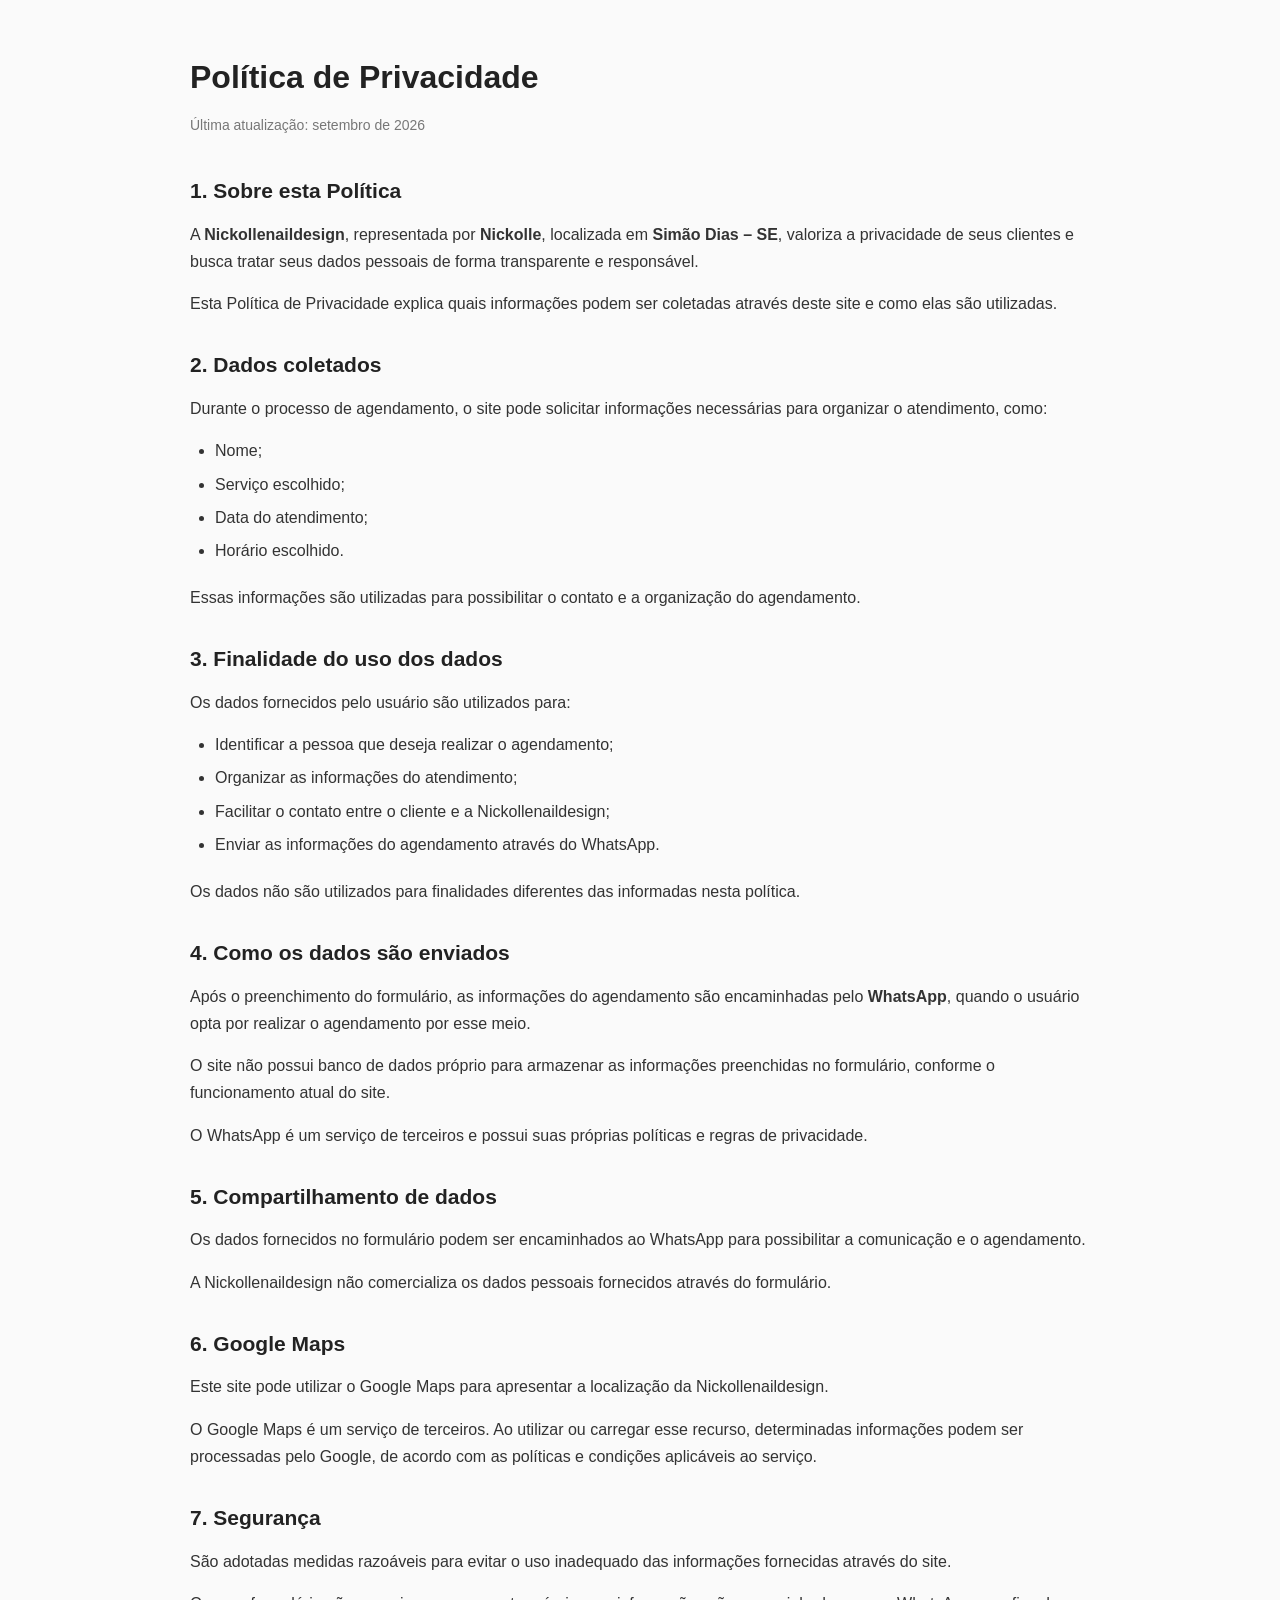
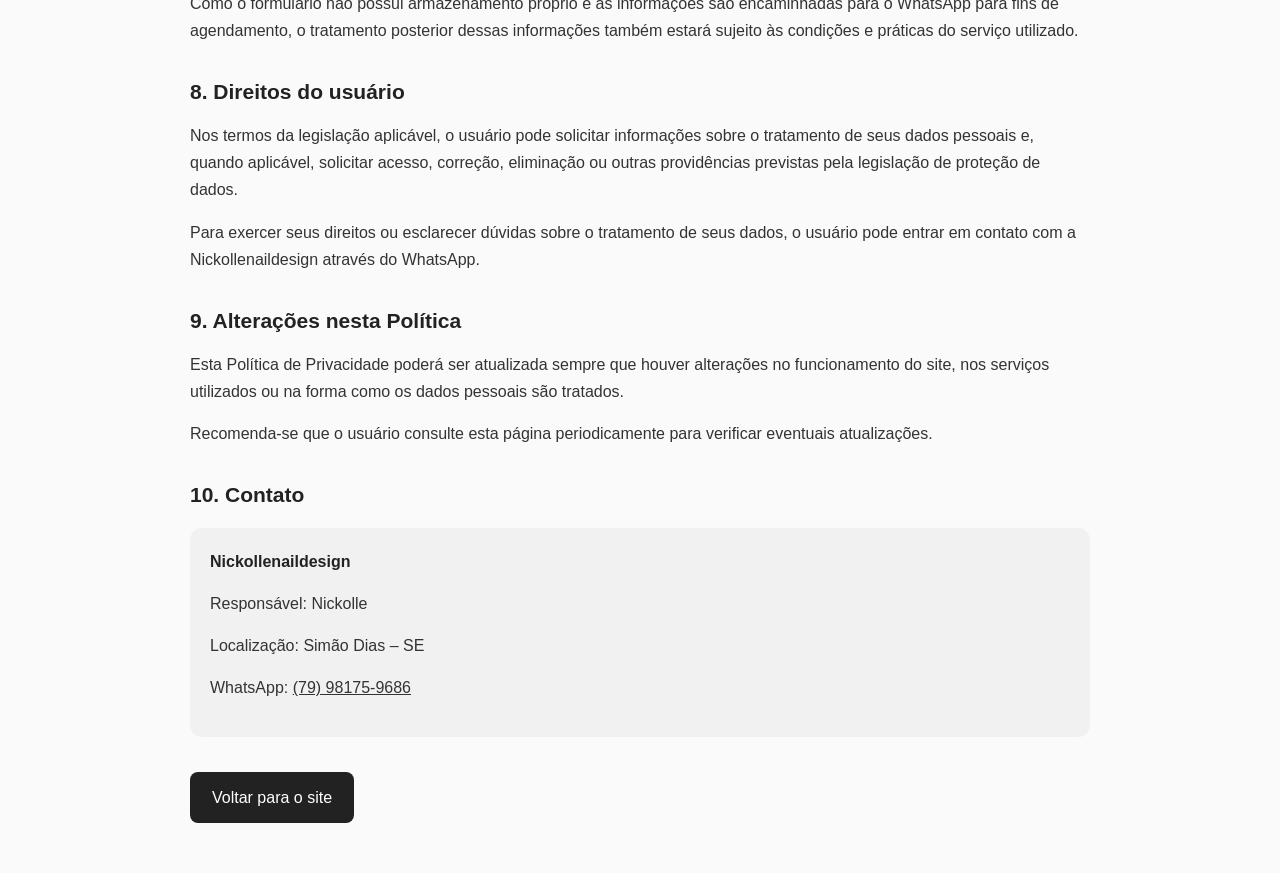
<file: politica-privacidade.html>
<!doctype html>
<html lang="pt-BR">
  <head>
    <meta charset="UTF-8" />
    <meta name="viewport" content="width=device-width, initial-scale=1.0" />

    <title>Política de Privacidade | Nickollenaildesign</title>

    <style>
      * {
        margin: 0;
        padding: 0;
        box-sizing: border-box;
      }

      body {
        font-family: Arial, sans-serif;
        background: #fafafa;
        color: #333;
        line-height: 1.7;
      }

      .container {
        width: min(900px, 90%);
        margin: 0 auto;
        padding: 50px 0;
      }

      h1 {
        font-size: 32px;
        margin-bottom: 10px;
        color: #222;
      }

      .update {
        color: #777;
        font-size: 14px;
        margin-bottom: 35px;
      }

      h2 {
        font-size: 21px;
        margin-top: 30px;
        margin-bottom: 12px;
        color: #222;
      }

      p {
        margin-bottom: 15px;
      }

      ul {
        margin: 10px 0 20px 25px;
      }

      li {
        margin-bottom: 6px;
      }

      .contact {
        background: #f1f1f1;
        padding: 20px;
        border-radius: 12px;
        margin-top: 15px;
      }

      .contact strong {
        color: #222;
      }

      a {
        color: inherit;
        text-decoration: underline;
      }

      .back-button {
        display: inline-block;
        margin-top: 35px;
        padding: 12px 22px;
        background: #222;
        color: white;
        text-decoration: none;
        border-radius: 8px;
      }

      .back-button:hover {
        opacity: 0.85;
      }

      @media (max-width: 600px) {
        .container {
          width: 90%;
          padding: 35px 0;
        }

        h1 {
          font-size: 26px;
        }

        h2 {
          font-size: 19px;
        }
      }
    </style>
  </head>

  <body>
    <main class="container">
      <h1>Política de Privacidade</h1>

      <p class="update">Última atualização: setembro de 2026</p>

      <h2>1. Sobre esta Política</h2>

      <p>
        A <strong>Nickollenaildesign</strong>, representada por
        <strong>Nickolle</strong>, localizada em
        <strong>Simão Dias – SE</strong>, valoriza a privacidade de seus
        clientes e busca tratar seus dados pessoais de forma transparente e
        responsável.
      </p>

      <p>
        Esta Política de Privacidade explica quais informações podem ser
        coletadas através deste site e como elas são utilizadas.
      </p>

      <h2>2. Dados coletados</h2>

      <p>
        Durante o processo de agendamento, o site pode solicitar informações
        necessárias para organizar o atendimento, como:
      </p>

      <ul>
        <li>Nome;</li>
        <li>Serviço escolhido;</li>
        <li>Data do atendimento;</li>
        <li>Horário escolhido.</li>
      </ul>

      <p>
        Essas informações são utilizadas para possibilitar o contato e a
        organização do agendamento.
      </p>

      <h2>3. Finalidade do uso dos dados</h2>

      <p>Os dados fornecidos pelo usuário são utilizados para:</p>

      <ul>
        <li>Identificar a pessoa que deseja realizar o agendamento;</li>

        <li>Organizar as informações do atendimento;</li>

        <li>Facilitar o contato entre o cliente e a Nickollenaildesign;</li>

        <li>Enviar as informações do agendamento através do WhatsApp.</li>
      </ul>

      <p>
        Os dados não são utilizados para finalidades diferentes das informadas
        nesta política.
      </p>

      <h2>4. Como os dados são enviados</h2>

      <p>
        Após o preenchimento do formulário, as informações do agendamento são
        encaminhadas pelo
        <strong>WhatsApp</strong>, quando o usuário opta por realizar o
        agendamento por esse meio.
      </p>

      <p>
        O site não possui banco de dados próprio para armazenar as informações
        preenchidas no formulário, conforme o funcionamento atual do site.
      </p>

      <p>
        O WhatsApp é um serviço de terceiros e possui suas próprias políticas e
        regras de privacidade.
      </p>

      <h2>5. Compartilhamento de dados</h2>

      <p>
        Os dados fornecidos no formulário podem ser encaminhados ao WhatsApp
        para possibilitar a comunicação e o agendamento.
      </p>

      <p>
        A Nickollenaildesign não comercializa os dados pessoais fornecidos
        através do formulário.
      </p>

      <h2>6. Google Maps</h2>

      <p>
        Este site pode utilizar o Google Maps para apresentar a localização da
        Nickollenaildesign.
      </p>

      <p>
        O Google Maps é um serviço de terceiros. Ao utilizar ou carregar esse
        recurso, determinadas informações podem ser processadas pelo Google, de
        acordo com as políticas e condições aplicáveis ao serviço.
      </p>

      <h2>7. Segurança</h2>

      <p>
        São adotadas medidas razoáveis para evitar o uso inadequado das
        informações fornecidas através do site.
      </p>

      <p>
        Como o formulário não possui armazenamento próprio e as informações são
        encaminhadas para o WhatsApp para fins de agendamento, o tratamento
        posterior dessas informações também estará sujeito às condições e
        práticas do serviço utilizado.
      </p>

      <h2>8. Direitos do usuário</h2>

      <p>
        Nos termos da legislação aplicável, o usuário pode solicitar informações
        sobre o tratamento de seus dados pessoais e, quando aplicável, solicitar
        acesso, correção, eliminação ou outras providências previstas pela
        legislação de proteção de dados.
      </p>

      <p>
        Para exercer seus direitos ou esclarecer dúvidas sobre o tratamento de
        seus dados, o usuário pode entrar em contato com a Nickollenaildesign
        através do WhatsApp.
      </p>

      <h2>9. Alterações nesta Política</h2>

      <p>
        Esta Política de Privacidade poderá ser atualizada sempre que houver
        alterações no funcionamento do site, nos serviços utilizados ou na forma
        como os dados pessoais são tratados.
      </p>

      <p>
        Recomenda-se que o usuário consulte esta página periodicamente para
        verificar eventuais atualizações.
      </p>

      <h2>10. Contato</h2>

      <div class="contact">
        <p>
          <strong>Nickollenaildesign</strong>
        </p>

        <p>Responsável: Nickolle</p>

        <p>Localização: Simão Dias – SE</p>

        <p>
          WhatsApp:
          <a
            href="https://wa.me/5579981759686"
            target="_blank"
            rel="noopener noreferrer"
          >
            (79) 98175-9686
          </a>
        </p>
      </div>

      <a href="index.html" class="back-button"> Voltar para o site </a>
    </main>
  </body>
</html>
</file>
